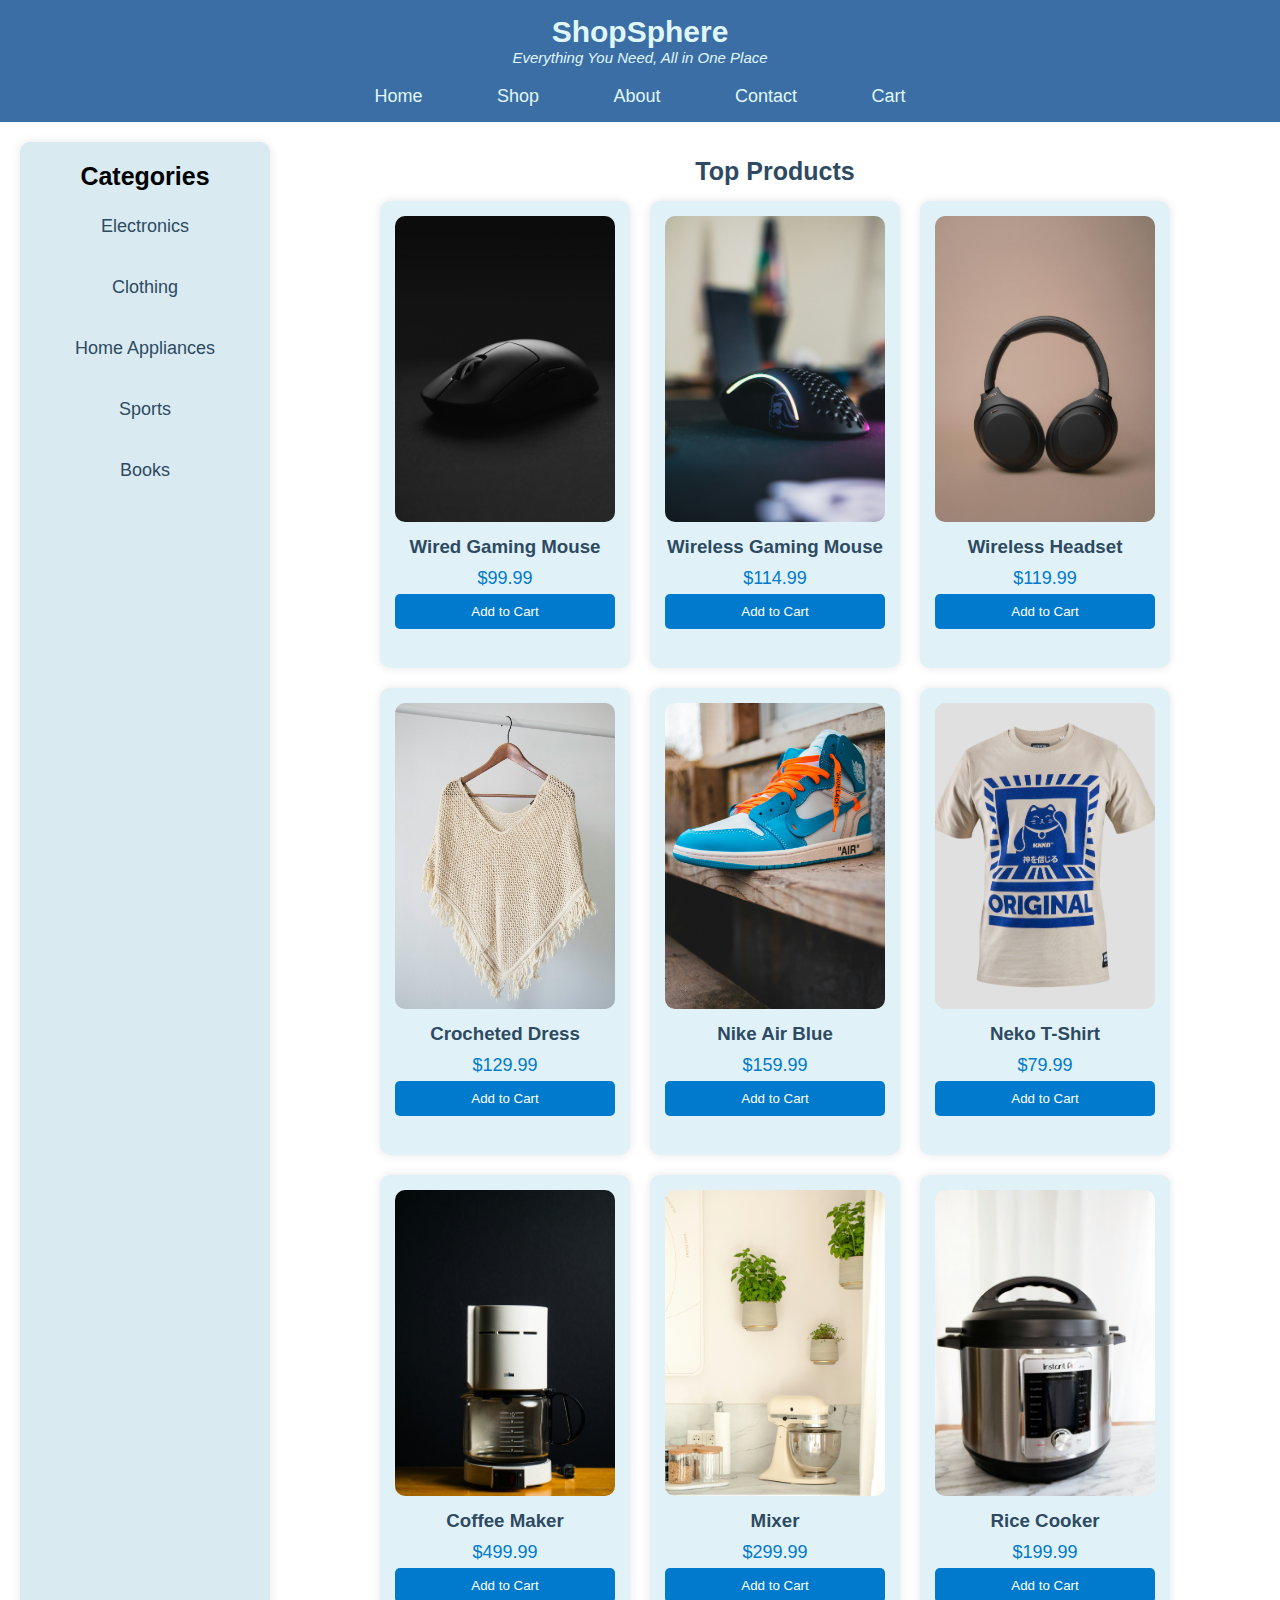
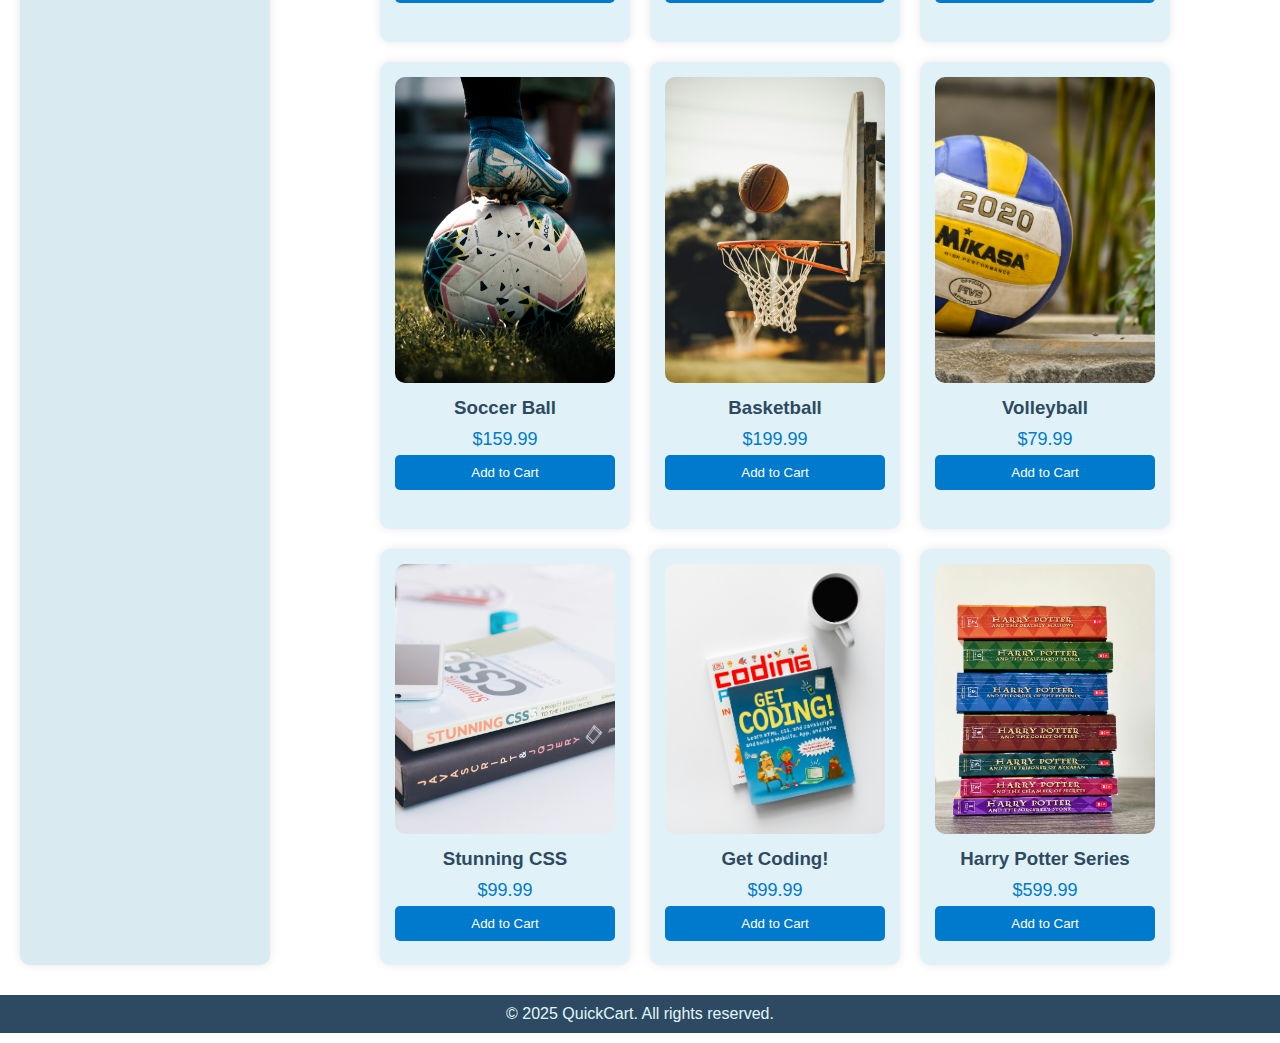
<file: index.html>
<!DOCTYPE html>
<html lang="en">

<head>
    <meta charset="UTF-8">
    <meta name="viewport" content="width=device-width, initial-scale=1.0">
    <title>ShopSphere</title>
    <link rel="stylesheet" href="css/style.css"> <!-- Linking to the external CSS file -->
</head>

<body> <!-- Header Section -->
    <header>
        <div class="header">
            <h1>ShopSphere</h1>
            <p><em> Everything You Need, All in One Place </em></p>
        </div>
        <nav>
            <ul>
                <li><a href="index.html">Home</a></li>
                <li><a href="shop.html">Shop</a></li>
                <li><a href="about.html">About</a></li>
                <li><a href="contact.html">Contact</a></li>
                <li><a href="#">Cart</a></li>
            </ul>
        </nav>
    </header> <!-- Main Content: Sidebar + Product Section -->
    <div class="container"> <!-- Sidebar for Categories -->
        <aside class="sidebar">
            <h2>Categories</h2>
            <ul>
                <li><a href="electronics.html">Electronics</a></li>
                <li><a href="clothing.html">Clothing</a></li>
                <li><a href="appliance.html">Home Appliances</a></li>
                <li><a href="sports.html">Sports</a></li>
                <li><a href="books.html">Books</a></li>
            </ul>
        </aside> <!-- Product Section -->
        <section class="products">
            <h2>Top Products</h2>
            <div class="product-container">
                <!--Electronics-->
                <div class="product"> <img src="images/product1.jpg" alt="Product 1">
                    <h3>Wired Gaming Mouse</h3>
                    <p>$99.99</p> <button>Add to Cart</button>
                </div>
                <div class="product"> <img src="images/product2.jpg" alt="Product 2">
                    <h3>Wireless Gaming Mouse</h3>
                    <p>$114.99</p> <button>Add to Cart</button>
                </div>
                <div class="product"> <img src="images/product3.jpg" alt="Product 3">
                    <h3>Wireless Headset</h3>
                    <p>$119.99</p> <button>Add to Cart</button>
                </div>

                <!--Clothing-->
                <div class="product"> <img src="images/product4.jpg" alt="Product 1">
                    <h3>Crocheted Dress</h3>
                    <p>$129.99</p> <button>Add to Cart</button>
                </div>
                <div class="product"> <img src="images/product5.jpg" alt="Product 2">
                    <h3>Nike Air Blue</h3>
                    <p>$159.99</p> <button>Add to Cart</button>
                </div>
                <div class="product"> <img src="images/product6.jpg" alt="Product 3">
                    <h3>Neko T-Shirt</h3>
                    <p>$79.99</p> <button>Add to Cart</button>
                </div>

                <!--Appliances-->
                <div class="product"> <img src="images/product7.jpg" alt="Product 1">
                    <h3>Coffee Maker</h3>
                    <p>$499.99</p> <button>Add to Cart</button>
                </div>
                <div class="product"> <img src="images/product8.jpg" alt="Product 2">
                    <h3>Mixer</h3>
                    <p>$299.99</p> <button>Add to Cart</button>
                </div>
                <div class="product"> <img src="images/product9.jpg" alt="Product 3">
                    <h3>Rice Cooker</h3>
                    <p>$199.99</p> <button>Add to Cart</button>
                </div>

                <!--Sports-->
                <div class="product"> <img src="images/product10.jpg" alt="Product 1">
                    <h3>Soccer Ball</h3>
                    <p>$159.99</p> <button>Add to Cart</button>
                </div>
                <div class="product"> <img src="images/product11.jpg" alt="Product 1">
                    <h3>Basketball</h3>
                    <p>$199.99</p> <button>Add to Cart</button>
                </div>
                <div class="product"> <img src="images/product12.jpg" alt="Product 2">
                    <h3>Volleyball</h3>
                    <p>$79.99</p> <button>Add to Cart</button>
                </div>

                <!--Books-->
                <div class="product"> <img src="images/product13.jpg" alt="Product 3">
                    <h3>Stunning CSS</h3>
                    <p>$99.99</p> <button>Add to Cart</button>
                </div>
                <div class="product"> <img src="images/product14.jpg" alt="Product 1">
                    <h3>Get Coding!</h3>
                    <p>$99.99</p> <button>Add to Cart</button>
                </div>
                <div class="product"> <img src="images/product15.jpg" alt="Product 1">
                    <h3>Harry Potter Series</h3>
                    <p>$599.99</p> <button>Add to Cart</button>
                </div>

            </div>
        </section>
    </div> <!-- Footer Section -->
    <footer>
        <p>&copy; 2025 QuickCart. All rights reserved.</p>
    </footer>
</body>

</html>
</file>
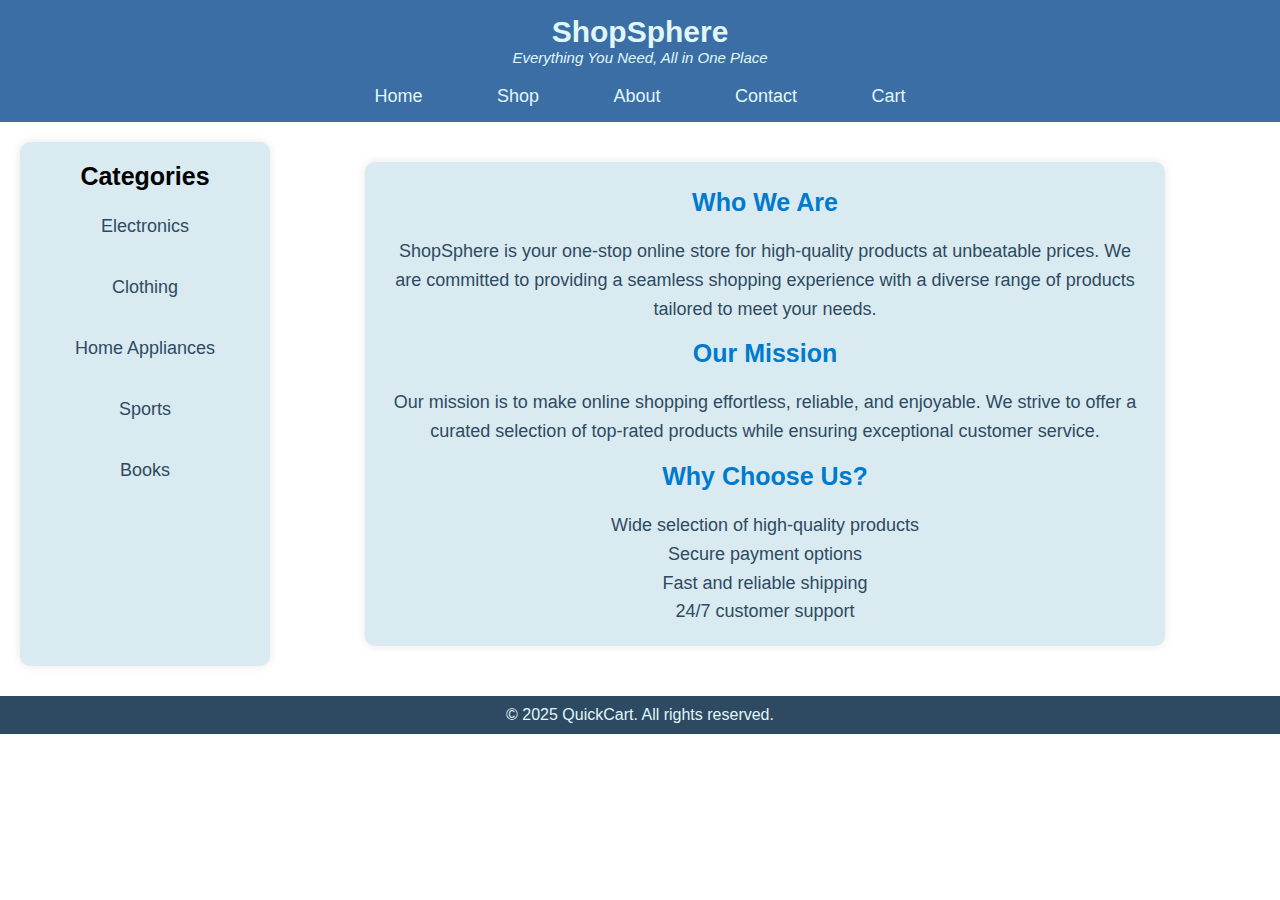
<file: about.html>
<!DOCTYPE html>
<html lang="en">

<head>
    <meta charset="UTF-8">
    <meta name="viewport" content="width=device-width, initial-scale=1.0">
    <title>ShopSphere</title>
    <link rel="stylesheet" href="css/style.css"> <!-- Linking to the external CSS file -->
</head>

<body> <!-- Header Section -->
    <header>
        <div class="header">
            <h1>ShopSphere</h1>
            <p><em> Everything You Need, All in One Place </em></p>
        </div>
        <nav>
            <ul>
                <li><a href="index.html">Home</a></li>
                <li><a href="shop.html">Shop</a></li>
                <li><a href="about.html">About</a></li>
                <li><a href="contact.html">Contact</a></li>
                <li><a href="#">Cart</a></li>
            </ul>
        </nav>
    </header> <!-- Main Content: Sidebar + Product Section -->
    <div class="container"> <!-- Sidebar for Categories -->
        <aside class="sidebar">
            <h2>Categories</h2>
            <ul>
                <li><a href="electronics.html">Electronics</a></li>
                <li><a href="clothing.html">Clothing</a></li>
                <li><a href="appliance.html">Home Appliances</a></li>
                <li><a href="sports.html">Sports</a></li>
                <li><a href="books.html">Books</a></li>
            </ul>
        </aside> <!-- Product Section -->
        <section class="about">
            <h2>Who We Are</h2>
            <p>ShopSphere is your one-stop online store for high-quality products at unbeatable prices. We are committed to providing a seamless shopping experience with a diverse range of products tailored to meet your needs.</p>
            
            <h2>Our Mission</h2>
            <p>Our mission is to make online shopping effortless, reliable, and enjoyable. We strive to offer a curated selection of top-rated products while ensuring exceptional customer service.</p>
            
            <h2>Why Choose Us?</h2>
            <ul>
                <li>Wide selection of high-quality products</li>
                <li>Secure payment options</li>
                <li>Fast and reliable shipping</li>
                <li>24/7 customer support</li>
            </ul>
        </section>
    </div> <!-- Footer Section -->
    <footer>
        <p>&copy; 2025 QuickCart. All rights reserved.</p>
    </footer>
</body>

</html>
</file>
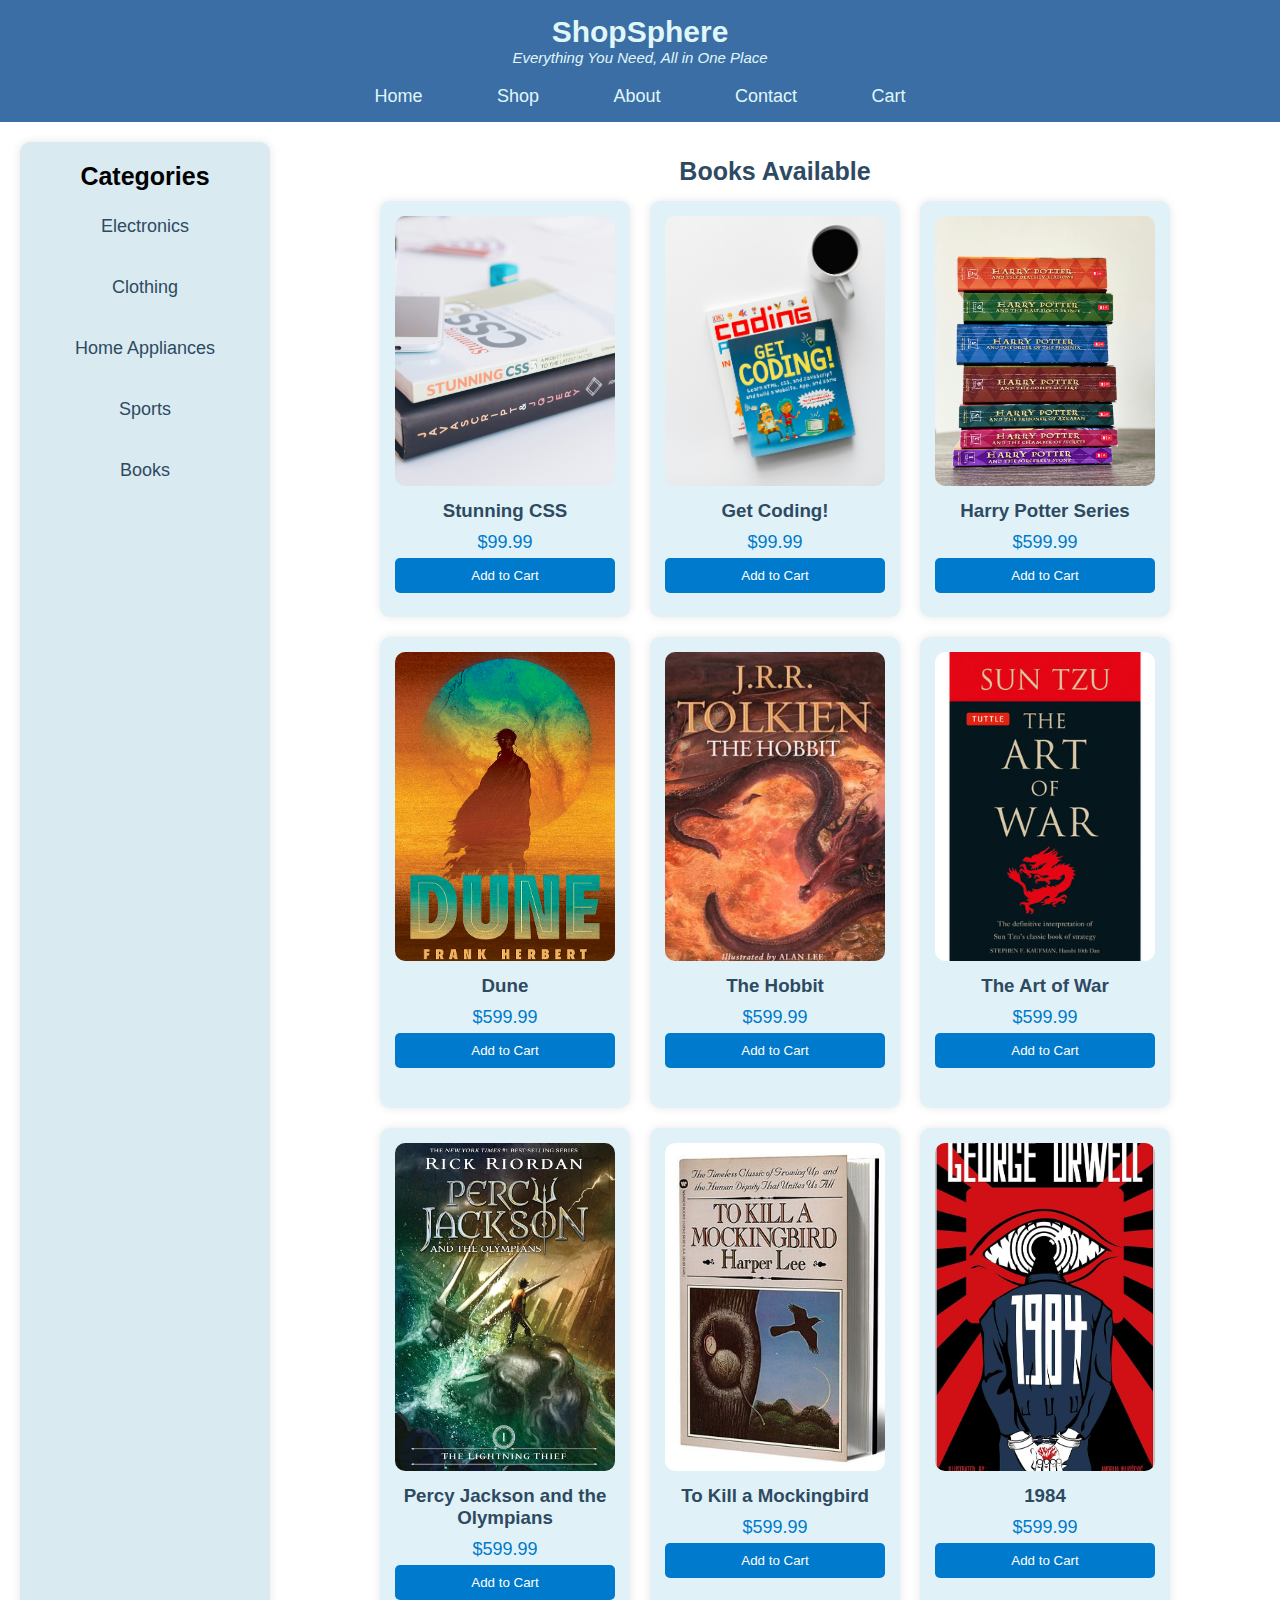
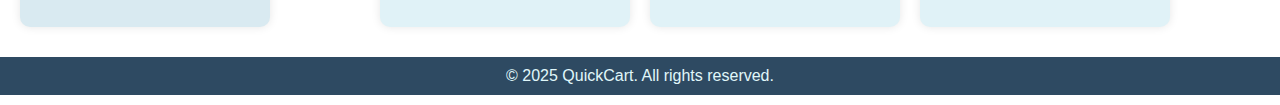
<file: books.html>
<!DOCTYPE html>
<html lang="en">

<head>
    <meta charset="UTF-8">
    <meta name="viewport" content="width=device-width, initial-scale=1.0">
    <title>ShopSphere</title>
    <link rel="stylesheet" href="css/style.css"> <!-- Linking to the external CSS file -->
</head>

<body> <!-- Header Section -->
    <header>
        <div class="header">
            <h1>ShopSphere</h1>
            <p><em> Everything You Need, All in One Place </em></p>
        </div>
        <nav>
            <ul>
                <li><a href="index.html">Home</a></li>
                <li><a href="shop.html">Shop</a></li>
                <li><a href="about.html">About</a></li>
                <li><a href="contact.html">Contact</a></li>
                <li><a href="#">Cart</a></li>
            </ul>
        </nav>
    </header> <!-- Main Content: Sidebar + Product Section -->
    <div class="container"> <!-- Sidebar for Categories -->
        <aside class="sidebar">
            <h2>Categories</h2>
            <ul>
                <li><a href="electronics.html">Electronics</a></li>
                <li><a href="clothing.html">Clothing</a></li>
                <li><a href="appliance.html">Home Appliances</a></li>
                <li><a href="sports.html">Sports</a></li>
                <li><a href="books.html">Books</a></li>
            </ul>
        </aside> <!-- Product Section -->
        <section class="products">
            <h2>Books Available</h2>
            <div class="product-container">
                <!--Books-->
                <div class="product"> <img src="images/product13.jpg" alt="Product 3">
                    <h3>Stunning CSS</h3>
                    <p>$99.99</p> <button>Add to Cart</button>
                </div>
                <div class="product"> <img src="images/product14.jpg" alt="Product 1">
                    <h3>Get Coding!</h3>
                    <p>$99.99</p> <button>Add to Cart</button>
                </div>
                <div class="product"> <img src="images/product15.jpg" alt="Product 1">
                    <h3>Harry Potter Series</h3>
                    <p>$599.99</p> <button>Add to Cart</button>
                </div>
                <div class="product"> <img src="images/dune.jpg" alt="Product 3">
                    <h3>Dune</h3>
                    <p>$599.99</p> <button>Add to Cart</button>
                </div>
                <div class="product"> <img src="images/hobbit.jpg" alt="Product 1">
                    <h3>The Hobbit</h3>
                    <p>$599.99</p> <button>Add to Cart</button>
                </div>
                <div class="product"> <img src="images/war.jpg" alt="Product 1">
                    <h3>The Art of War</h3>
                    <p>$599.99</p> <button>Add to Cart</button>
                </div>
                <div class="product"> <img src="images/percy.jpg" alt="Product 3">
                    <h3>Percy Jackson and the Olympians</h3>
                    <p>$599.99</p> <button>Add to Cart</button>
                </div>
                <div class="product"> <img src="images/mockingbird.jpg" alt="Product 1">
                    <h3>To Kill a Mockingbird</h3>
                    <p>$599.99</p> <button>Add to Cart</button>
                </div>
                <div class="product"> <img src="images/1984.jpg" alt="Product 1">
                    <h3>1984</h3>
                    <p>$599.99</p> <button>Add to Cart</button>
                </div>

            </div>
        </section>
    </div> <!-- Footer Section -->
    <footer>
        <p>&copy; 2025 QuickCart. All rights reserved.</p>
    </footer>
</body>

</html>
</file>
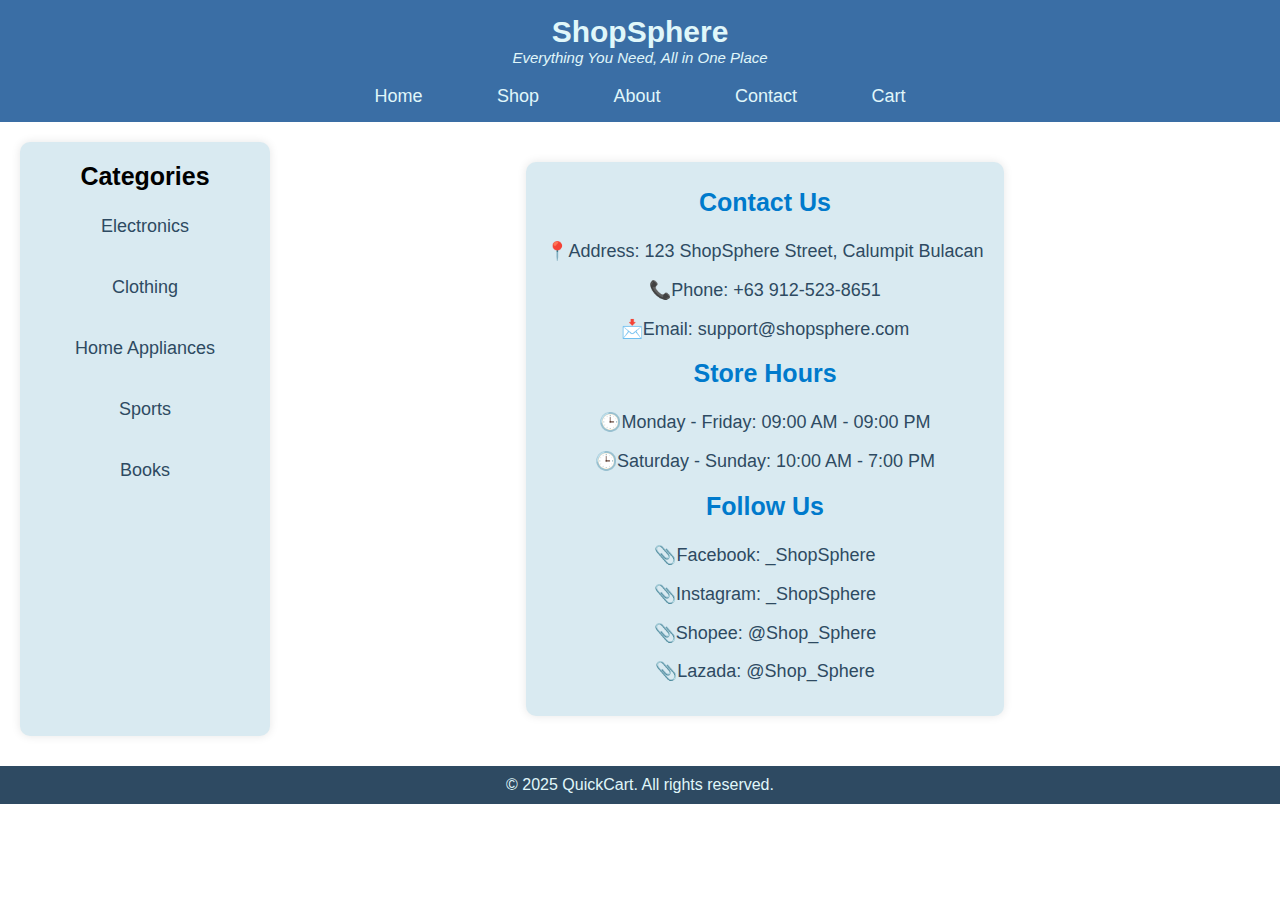
<file: contact.html>
<!DOCTYPE html>
<html lang="en">

<head>
    <meta charset="UTF-8">
    <meta name="viewport" content="width=device-width, initial-scale=1.0">
    <title>ShopSphere</title>
    <link rel="stylesheet" href="css/style.css"> <!-- Linking to the external CSS file -->
</head>

<body> <!-- Header Section -->
    <header>
        <div class="header">
            <h1>ShopSphere</h1>
            <p><em> Everything You Need, All in One Place </em></p>
        </div>
        <nav>
            <ul>
                <li><a href="index.html">Home</a></li>
                <li><a href="shop.html">Shop</a></li>
                <li><a href="about.html">About</a></li>
                <li><a href="contact.html">Contact</a></li>
                <li><a href="#">Cart</a></li>
            </ul>
        </nav>
    </header> <!-- Main Content: Sidebar + Product Section -->
    <div class="container"> <!-- Sidebar for Categories -->
        <aside class="sidebar">
            <h2>Categories</h2>
            <ul>
                <li><a href="electronics.html">Electronics</a></li>
                <li><a href="clothing.html">Clothing</a></li>
                <li><a href="appliance.html">Home Appliances</a></li>
                <li><a href="sports.html">Sports</a></li>
                <li><a href="books.html">Books</a></li>
            </ul>
        </aside> <!-- Product Section -->
        <section class="about">
            <h2>Contact Us</h2>
            <p>📍Address: 123 ShopSphere Street, Calumpit Bulacan</p>
            <p>📞Phone:  +63 912-523-8651</p>
            <p>📩Email: support@shopsphere.com</p>
            
            <h2>Store Hours </h2>
            <p>🕒Monday - Friday: 09:00 AM - 09:00 PM</p>
            <p>🕒Saturday - Sunday: 10:00 AM - 7:00 PM</p>

            <h2>Follow Us</h2>
            <p>📎Facebook: _ShopSphere</p>
            <p>📎Instagram: _ShopSphere</p>
            <p>📎Shopee: @Shop_Sphere</p>
            <p>📎Lazada: @Shop_Sphere</p>
        </section>
    </div> <!-- Footer Section -->
    <footer>
        <p>&copy; 2025 QuickCart. All rights reserved.</p>
    </footer>
</body>

</html>
</file>
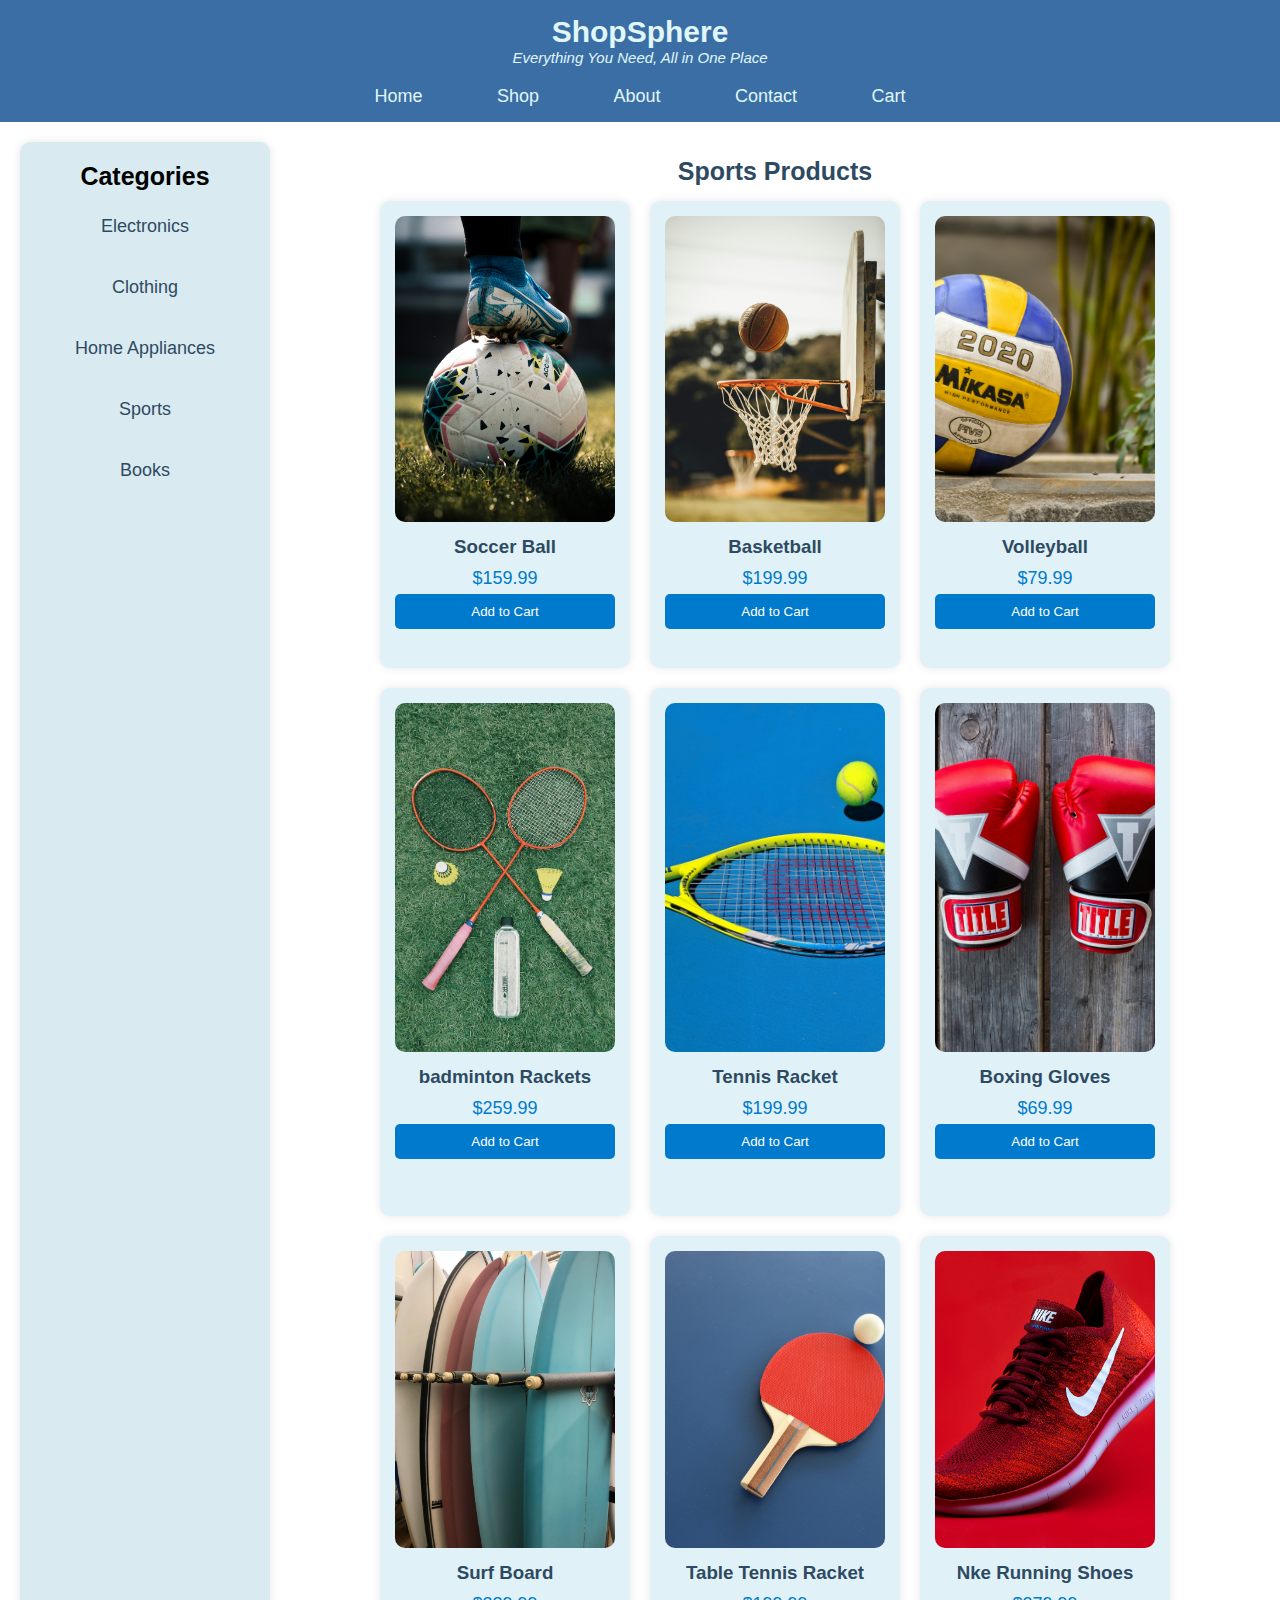
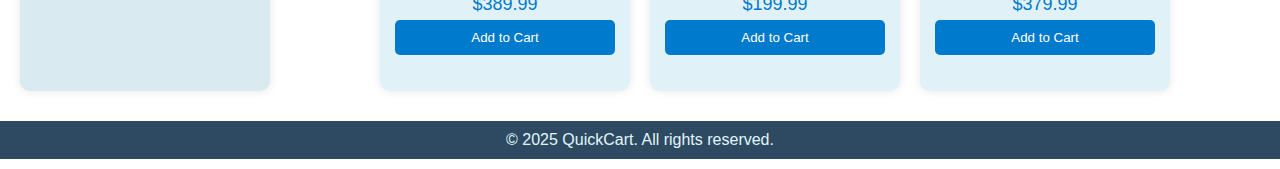
<file: sports.html>
<!DOCTYPE html>
<html lang="en">

<head>
    <meta charset="UTF-8">
    <meta name="viewport" content="width=device-width, initial-scale=1.0">
    <title>ShopSphere</title>
    <link rel="stylesheet" href="css/style.css"> <!-- Linking to the external CSS file -->
</head>

<body> <!-- Header Section -->
    <header>
        <div class="header">
            <h1>ShopSphere</h1>
            <p><em> Everything You Need, All in One Place </em></p>
        </div>
        <nav>
            <ul>
                <li><a href="index.html">Home</a></li>
                <li><a href="shop.html">Shop</a></li>
                <li><a href="about.html">About</a></li>
                <li><a href="contact.html">Contact</a></li>
                <li><a href="#">Cart</a></li>
            </ul>
        </nav>
    </header> <!-- Main Content: Sidebar + Product Section -->
    <div class="container"> <!-- Sidebar for Categories -->
        <aside class="sidebar">
            <h2>Categories</h2>
            <ul>
                <li><a href="electronics.html">Electronics</a></li>
                <li><a href="clothing.html">Clothing</a></li>
                <li><a href="appliance.html">Home Appliances</a></li>
                <li><a href="sports.html">Sports</a></li>
                <li><a href="books.html">Books</a></li>
            </ul>
        </aside> <!-- Product Section -->
        <section class="products">
            <h2>Sports Products </h2>
            <div class="product-container">
                <!--Sports-->
                <div class="product"> <img src="images/product10.jpg" alt="Product 1">
                    <h3>Soccer Ball</h3>
                    <p>$159.99</p> <button>Add to Cart</button>
                </div>
                <div class="product"> <img src="images/product11.jpg" alt="Product 1">
                    <h3>Basketball</h3>
                    <p>$199.99</p> <button>Add to Cart</button>
                </div>
                <div class="product"> <img src="images/product12.jpg" alt="Product 2">
                    <h3>Volleyball</h3>
                    <p>$79.99</p> <button>Add to Cart</button>
                </div>
                <div class="product"> <img src="images/badminton.jpg" alt="Product 1">
                    <h3>badminton Rackets</h3>
                    <p>$259.99</p> <button>Add to Cart</button>
                </div>
                <div class="product"> <img src="images/tennis.jpg" alt="Product 1">
                    <h3>Tennis Racket</h3>
                    <p>$199.99</p> <button>Add to Cart</button>
                </div>
                <div class="product"> <img src="images/boxing.jpg" alt="Product 2">
                    <h3>Boxing Gloves</h3>
                    <p>$69.99</p> <button>Add to Cart</button>
                </div>
                <div class="product"> <img src="images/surfboard.jpg" alt="Product 1">
                    <h3>Surf Board</h3>
                    <p>$389.99</p> <button>Add to Cart</button>
                </div>
                <div class="product"> <img src="images/tabletennis.jpg" alt="Product 1">
                    <h3>Table Tennis Racket</h3>
                    <p>$199.99</p> <button>Add to Cart</button>
                </div>
                <div class="product"> <img src="images/run.jpg" alt="Product 2">
                    <h3>Nke Running Shoes</h3>
                    <p>$379.99</p> <button>Add to Cart</button>
                </div>
            </div>
        </section>
    </div> <!-- Footer Section -->
    <footer>
        <p>&copy; 2025 QuickCart. All rights reserved.</p>
    </footer>
</body>

</html>
</file>
<file: css/style.css>
/* Reset default styles */
* {
    margin: 0;
    padding: 0;
    box-sizing: border-box;
    font-family: Arial, sans-serif;
}

/* Styling the header section */
header {
    background-color: #3A6EA5; /* Deep cold blue */
    color: #E0F7FA; /* Soft icy blue text */
    padding: 15px 20px;
    text-align: center;
}

.header {
    margin: 0px 0px 20px 0px;
    font-size: 15px;
}

/* Styling the navigation menu */
nav ul {
    list-style: none;
    margin-top: 10px;
}

nav ul li {
    display: inline;
    margin: 0 15px;
}

nav ul li a {
    color: #E0F7FA;
    text-decoration: none;
    font-size: 18px;
    padding: 8px 20px;
    border-radius: 5px;
}

nav ul li a:hover {
    background-color: #5C9EBC; /* Soft teal */
}

/* Main Layout - Sidebar and Products */
.container {
    display: flex;
    padding: 20px;
}

/* Sidebar styling */
.sidebar {
    width: 250px;
    background-color: #D9EAF1; /* Light icy blue */
    padding: 20px;
    border-radius: 10px;
    box-shadow: 0 0 10px rgba(0, 0, 0, 0.1);
}

.sidebar h2 {
    font-size: 25px;
    margin-bottom: 15px;
    text-align: center;
}

.sidebar ul {
    list-style: none;
}

.sidebar ul li {
    margin-bottom: 20px;
    text-align: center;
}

.sidebar ul li a {
    text-decoration: none;
    color: #2E4A62; /* Deep muted blue */
    font-size: 18px;
    display: block;
    padding: 10px;
    border-radius: 5px;
}

.sidebar ul li a:hover {
    background-color: #B6D4E3; /* Muted cold blue */
}

/* Styling the product section */
.products {
    flex: 1;
    padding-left: 20px;
    text-align: center;
}

.products h2 {
    padding: 15px;
    font-size: 25px;
    color: #2E4A62;
}

/* Styling the About section */
.about {
    background: #D9EAF1; /* Light icy blue */
    padding: 20px;
    border-radius: 10px;
    box-shadow: 0 0 10px rgba(0, 0, 0, 0.1);
    text-align: center;
    font-size: 18px;
    color: #2E4A62; /* Deep muted blue */
    line-height: 1.6;
    max-width: 800px;
    margin: 20px auto;
}

.about h2 {
    font-size: 25px;
    margin-bottom: 15px;
    color: #007ACC; /* Cold, icy blue */
}

.about p {
    margin-bottom: 10px;
}

.about ul {
    list-style: none;
}


.product-container {
    display: flex;
    justify-content: center;
    gap: 20px;
    flex-wrap: wrap;
}

.product {
    background: #E0F2F7; /* Soft ice-blue */
    padding: 15px;
    border-radius: 10px;
    width: 250px;
    box-shadow: 0 0 10px rgba(0, 0, 0, 0.1);
}

.product img {
    width: 100%;
    height: 70%;
    border-radius: 10px;
    object-fit: cover;
}

.product h3 {
    margin: 10px 0;
    color: #2E4A62;
}

.product p {
    color: #007ACC; /* Cold, icy blue */
    font-size: 18px;
    margin-bottom: 5px;
}

.product button {
    background-color: #007ACC;
    color: white;
    border: none;
    padding: 10px;
    cursor: pointer;
    width: 100%;
    border-radius: 5px;
}

.product button:hover {
    background-color: #005F99; /* Darker, cool blue */
}

/* Footer */
footer {
    background-color: #2E4A62;
    text-align: center;
    padding: 10px;
    margin: 10px 0;
}

footer p {
    color: #E0F7FA;
}
</file>
